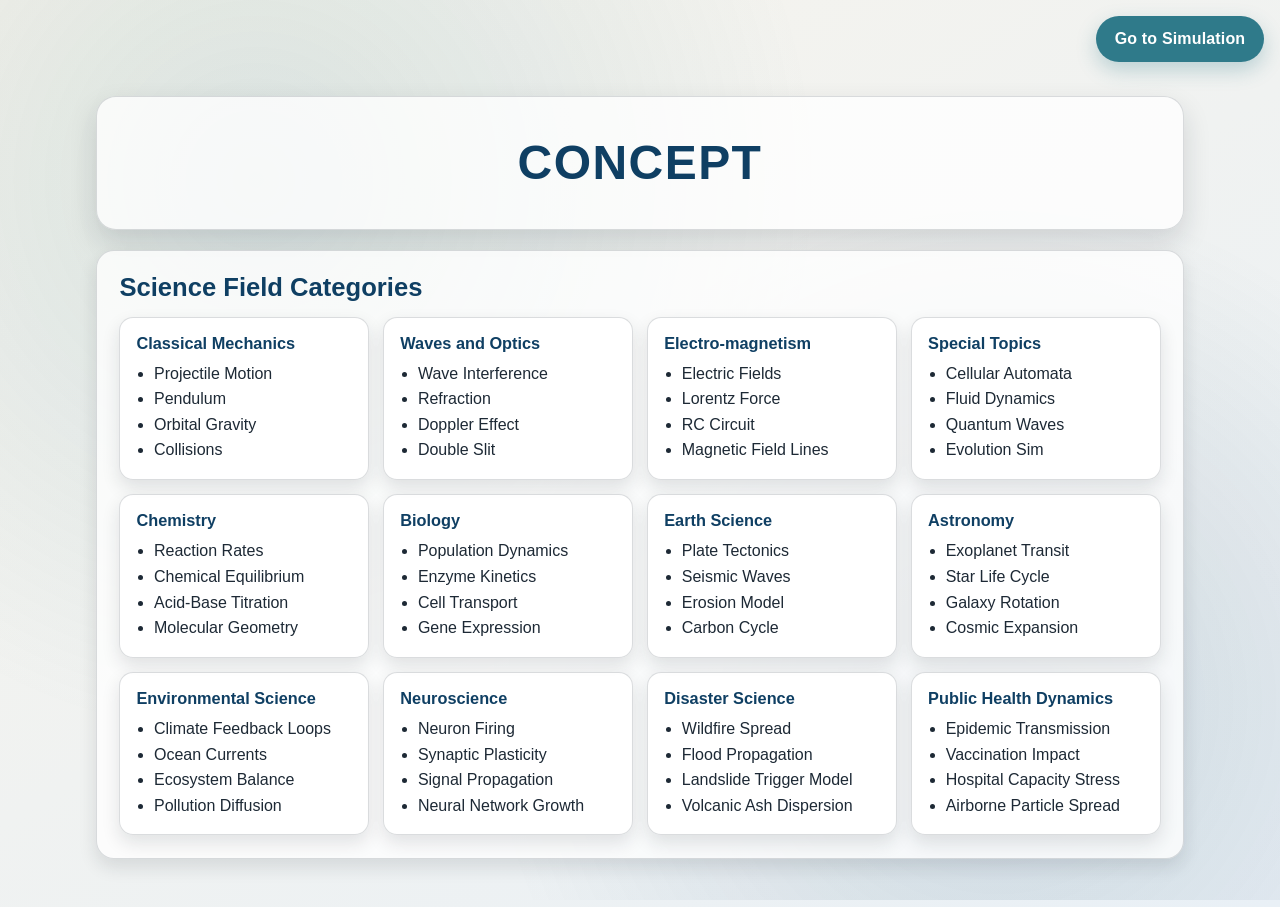
<file: concept.html>
<!DOCTYPE html>
<html lang="en">
<head>
    <meta charset="UTF-8">
    <meta name="viewport" content="width=device-width, initial-scale=1.0">
    <link rel="stylesheet" href="styles/main.css">
    <title>Concept</title>
</head>
<body>
    <a class="top-link" href="simulation.html">Go to Simulation</a>

    <main class="page-shell">
        <header class="page-hero">
            <h1 class="page-title">Concept</h1>
        </header>

        <section class="section-card">
            <h2 class="section-title">Science Field Categories</h2>
            <div class="category-grid">
                <article class="topic-card">
                    <h3>Classical Mechanics</h3>
                    <ul>
                        <li>Projectile Motion</li>
                        <li>Pendulum</li>
                        <li>Orbital Gravity</li>
                        <li>Collisions</li>
                    </ul>
                </article>

                <article class="topic-card">
                    <h3>Waves and Optics</h3>
                    <ul>
                        <li>Wave Interference</li>
                        <li>Refraction</li>
                        <li>Doppler Effect</li>
                        <li>Double Slit</li>
                    </ul>
                </article>

                <article class="topic-card">
                    <h3>Electro-magnetism</h3>
                    <ul>
                        <li>Electric Fields</li>
                        <li>Lorentz Force</li>
                        <li>RC Circuit</li>
                        <li>Magnetic Field Lines</li>
                    </ul>
                </article>

                <article class="topic-card">
                    <h3>Special Topics</h3>
                    <ul>
                        <li>Cellular Automata</li>
                        <li>Fluid Dynamics</li>
                        <li>Quantum Waves</li>
                        <li>Evolution Sim</li>
                    </ul>
                </article>

                <article class="topic-card">
                    <h3>Chemistry</h3>
                    <ul>
                        <li>Reaction Rates</li>
                        <li>Chemical Equilibrium</li>
                        <li>Acid-Base Titration</li>
                        <li>Molecular Geometry</li>
                    </ul>
                </article>

                <article class="topic-card">
                    <h3>Biology</h3>
                    <ul>
                        <li>Population Dynamics</li>
                        <li>Enzyme Kinetics</li>
                        <li>Cell Transport</li>
                        <li>Gene Expression</li>
                    </ul>
                </article>

                <article class="topic-card">
                    <h3>Earth Science</h3>
                    <ul>
                        <li>Plate Tectonics</li>
                        <li>Seismic Waves</li>
                        <li>Erosion Model</li>
                        <li>Carbon Cycle</li>
                    </ul>
                </article>

                <article class="topic-card">
                    <h3>Astronomy</h3>
                    <ul>
                        <li>Exoplanet Transit</li>
                        <li>Star Life Cycle</li>
                        <li>Galaxy Rotation</li>
                        <li>Cosmic Expansion</li>
                    </ul>
                </article>

                <article class="topic-card">
                    <h3>Environmental Science</h3>
                    <ul>
                        <li>Climate Feedback Loops</li>
                        <li>Ocean Currents</li>
                        <li>Ecosystem Balance</li>
                        <li>Pollution Diffusion</li>
                    </ul>
                </article>

                <article class="topic-card">
                    <h3>Neuroscience</h3>
                    <ul>
                        <li>Neuron Firing</li>
                        <li>Synaptic Plasticity</li>
                        <li>Signal Propagation</li>
                        <li>Neural Network Growth</li>
                    </ul>
                </article>

                <article class="topic-card">
                    <h3>Disaster Science</h3>
                    <ul>
                        <li>Wildfire Spread</li>
                        <li>Flood Propagation</li>
                        <li>Landslide Trigger Model</li>
                        <li>Volcanic Ash Dispersion</li>
                    </ul>
                </article>

                <article class="topic-card">
                    <h3>Public Health Dynamics</h3>
                    <ul>
                        <li>Epidemic Transmission</li>
                        <li>Vaccination Impact</li>
                        <li>Hospital Capacity Stress</li>
                        <li>Airborne Particle Spread</li>
                    </ul>
                </article>
            </div>
        </section>

    </main>
</body>
</html>
</file>
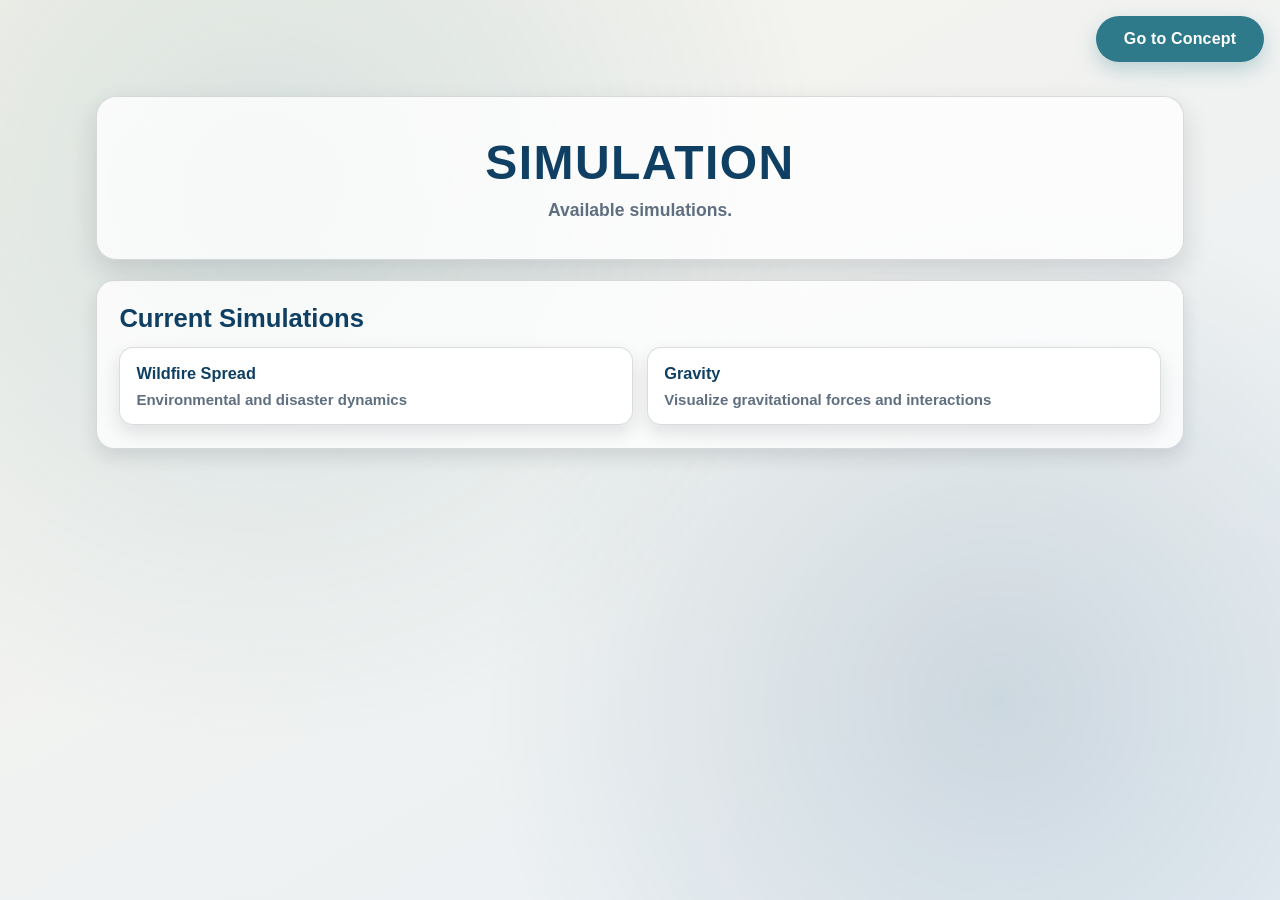
<file: simulation.html>
<!DOCTYPE html>
<html lang="en">
<head>
    <meta charset="UTF-8">
    <meta name="viewport" content="width=device-width, initial-scale=1.0">
    <link rel="stylesheet" href="styles/main.css">
    <title>Simulation</title>
</head>
<body>
    <a class="top-link" href="concept.html">Go to Concept</a>

    <main class="page-shell">
        <header class="page-hero">
            <h1 class="page-title">Simulation</h1>
            <p class="page-subtitle">Available simulations.</p>
        </header>

        <section class="section-card">
            <h2 class="section-title">Current Simulations</h2>
            <div class="simulation-grid">
                <a class="simulation-card" href="wildfireSpread.html">
                    <h3>Wildfire Spread</h3>
                    <p>Environmental and disaster dynamics</p>
                </a>
                <a class="simulation-card" href="gravity.html">
                    <h3>Gravity</h3>
                    <p>Visualize gravitational forces and interactions</p>
                </a>
            </div>
        </section>
    </main>
</body>
</html>
</file>
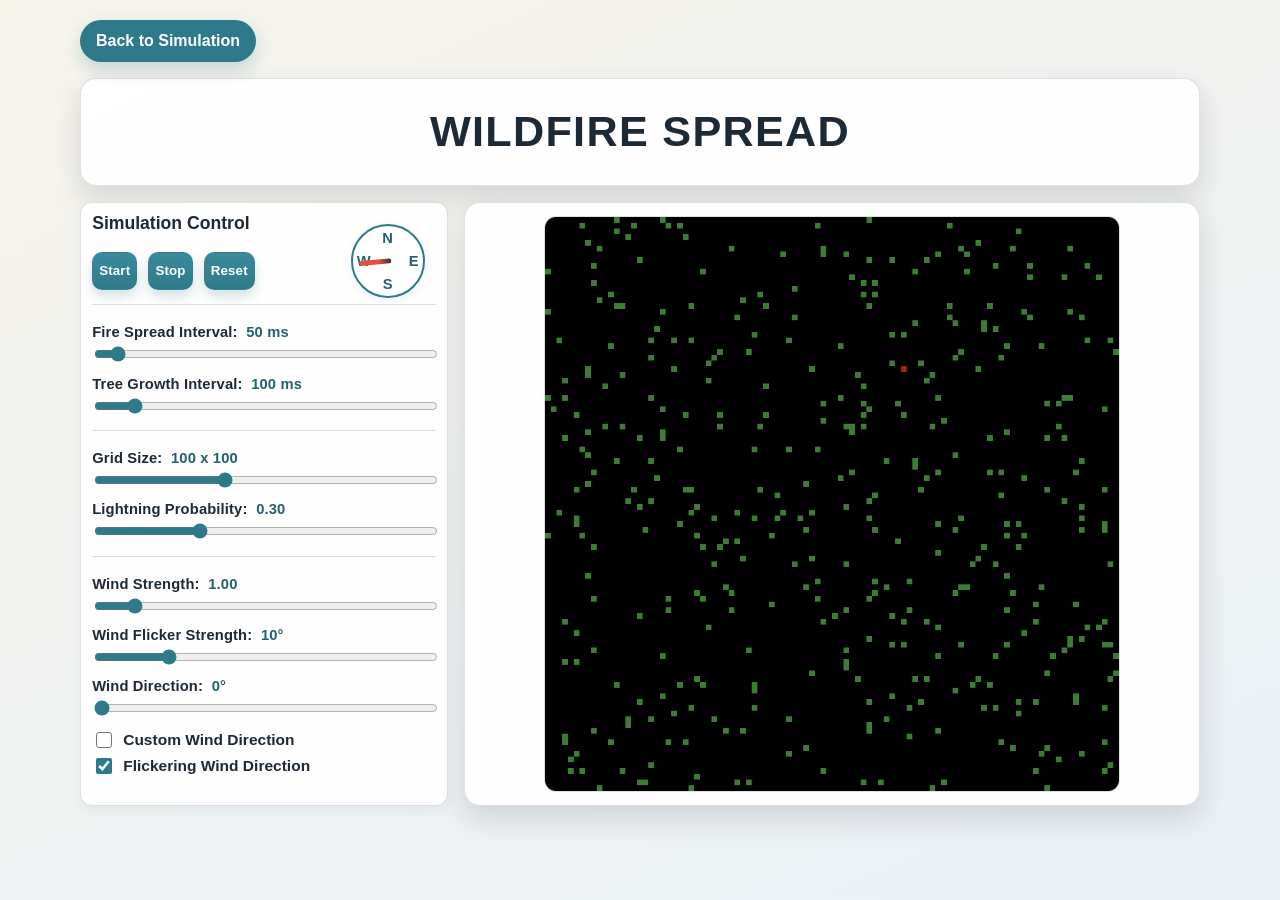
<file: wildfireSpread.html>
<!DOCTYPE html>
<html lang="en">
<head>
	<meta charset="UTF-8">
	<meta name="viewport" content="width=device-width, initial-scale=1.0">
	<link rel="stylesheet" href="styles/wildfire.css">
	<title>Wildfire Spread</title>
</head>
<body>
	<main class="wildfire-page">
		<a class="back-link" href="simulation.html">Back to Simulation</a>

		<header class="wildfire-header">
			<h1>Wildfire Spread</h1>
		</header>

		<section class="wildfire-grid">
			<article class="panel control-panel">
				<div class="control-panel-header">
					<h2>Simulation Control</h2>
					<div id="windDirectionDisplay" class="compass-container control-compass">
						<div class="compass">
							<div class="compass-needle" id="compassNeedle"></div>
							<span class="compass-label compass-n">N</span>
							<span class="compass-label compass-e">E</span>
							<span class="compass-label compass-s">S</span>
							<span class="compass-label compass-w">W</span>
						</div>
					</div>
				</div>

				<div class="control-buttons">
					<button id="generateBtn" onclick="startSim()">Start</button>
					<button id="stopBtn" onclick="stopSim()">Stop</button>
					<button id="resetBtn" onclick="resetSim()">Reset</button>
				</div>

				<hr class="control-divider">
				<div class="control-section">
					<label class="control-row" for="speedRange">
						<span>Fire Spread Interval: <span class="slider-value" id="speedValue"></span></span>
						<input type="range" id="speedRange" min="1" max="1000" value="50" step="1">
					</label>
					<label class="control-row" for="growSpeedRange">
						<span>Tree Growth Interval: <span class="slider-value" id="growSpeedValue"></span></span>
						<input type="range" id="growSpeedRange" min="1" max="1000" value="100" step="1">
					</label>
				</div>

				<hr class="control-divider">
				<div class="control-section">
					<label class="control-row" for="gridSize">
						<span>Grid Size: <span class="slider-value" id="gridSizeValue"></span></span>
						<input type="range" id="gridSize" min="10" max="250" value="100">
					</label>
					<label class="control-row" for="igniteRange">
						<span>Lightning Probability: <span class="slider-value" id="igniteProb"></span></span>
						<input type="range" id="igniteRange" min="0" max="1" value="0.3" step="0.01">
					</label>
				</div>

				<hr class="control-divider">
				<div class="control-section">
					<label class="control-row" for="windRange">
						<span>Wind Strength: <span class="slider-value" id="windValue"></span></span>
						<input type="range" id="windRange" min="0" max="10" value="1" step="0.01">
					</label>
					<label class="control-row" for="windFlickerStrengthRange">
						<span>Wind Flicker Strength: <span class="slider-value" id="windFlickerStrength"></span></span>
						<input type="range" id="windFlickerStrengthRange" min="1" max="45" value="10" step="1">
					</label>
					<label class="control-row" for="windDirection">
						<span>Wind Direction: <span class="slider-value" id="windDirectionValue"></span></span>
						<input type="range" id="windDirection" min="0" max="360" value="0" step="1">
					</label>
					<div class="control-row control-checkbox-row">
						<label class="control-checkbox"><input type="checkbox" id="customWindToggle">Custom Wind Direction</label>
						<label class="control-checkbox"><input type="checkbox" id="flickeringWindToggle" checked>Flickering Wind Direction</label>
					</div>
				</div>

			</article>



			   <article class="canvas-shell">
				   <canvas id="wildfireCanvas" width="900" height="520" aria-label="Wildfire simulation canvas"></canvas>
			   </article>
		</section>
	</main>

	<script src="scripts/wildfire.js"></script>
</body>
</html>
</file>
<file: styles/main.css>
/* Center the p5.js canvas on the page */
#gravityCanvas {
    display: block;
    margin: 0 auto;
    margin-top: 40px;
    border: 2px solid #333;
    box-shadow: 0 0 10px #aaa;
}
:root {
    --color-bg-top: #f7f4ec;
    --color-bg-bottom: #e9f0f6;
    --color-surface: rgba(255, 255, 255, 0.78);
    --color-surface-strong: rgba(255, 255, 255, 0.92);
    --color-text: #1d2935;
    --color-title: #0f3f63;
    --color-accent: #2f7a8a;
    --color-accent-hover: #24616e;
    --color-muted: #5f6f80;
    --color-border: rgba(29, 41, 53, 0.16);
    --shadow-soft: 0 12px 28px rgba(21, 31, 41, 0.14);
    --shadow-card: 0 8px 18px rgba(21, 31, 41, 0.12);
}

html {
    font-family: "proxima-nova", "Segoe UI", sans-serif;
    font-size: 16px;
    color: var(--color-text);
}

* {
    box-sizing: border-box;
}

body {
    margin: 0;
    min-height: 100vh;
    cursor: default;
    background: linear-gradient(150deg, var(--color-bg-top) 0%, var(--color-bg-bottom) 100%);
}

body::before {
    content: "";
    position: fixed;
    inset: 0;
    background: radial-gradient(circle at 20% 20%, rgba(47, 122, 138, 0.14) 0, transparent 45%),
        radial-gradient(circle at 78% 78%, rgba(15, 63, 99, 0.14) 0, transparent 42%);
    pointer-events: none;
}

h1 {
    margin: 0;
}

h2,
h3,
p {
    margin: 0;
}

a {
    color: inherit;
}

.page-shell {
    width: min(68rem, 92vw);
    margin: 0 auto;
    padding: 6rem 0 3rem;
    display: grid;
    gap: 1.25rem;
    position: relative;
    z-index: 1;
}

.page-hero {
    padding: 2.4rem 2rem;
    border-radius: 20px;
    background: var(--color-surface);
    border: 1px solid var(--color-border);
    box-shadow: var(--shadow-soft);
    text-align: center;
}

.page-title {
    color: var(--color-title);
    font-size: clamp(1.9rem, 4vw, 3rem);
    letter-spacing: 0.03em;
    text-transform: uppercase;
}

.page-subtitle {
    margin-top: 0.6rem;
    color: var(--color-muted);
    font-weight: 600;
    font-size: clamp(0.98rem, 1.6vw, 1.1rem);
}

.top-link {
    color: #ffffff;
    background-color: var(--color-accent);
    text-decoration: none;
    border: 1px solid transparent;
    padding: 0.7rem 1rem;
    min-width: 10.5rem;
    min-height: 2.9rem;
    cursor: pointer;
    border-radius: 999px;
    position: fixed;
    top: 1rem;
    right: 1rem;
    display: inline-flex;
    align-items: center;
    justify-content: center;
    font-weight: 700;
    letter-spacing: 0.01em;
    box-shadow: 0 8px 20px rgba(47, 122, 138, 0.28);
    transition: transform 0.18s ease, background-color 0.18s ease, box-shadow 0.18s ease;
    z-index: 2;
}

.top-link:hover {
    background-color: var(--color-accent-hover);
    transform: translateY(-2px);
    box-shadow: 0 12px 24px rgba(36, 97, 110, 0.34);
}

.top-link:active {
    transform: translateY(0);
}

.section-card {
    background: var(--color-surface);
    border: 1px solid var(--color-border);
    border-radius: 18px;
    box-shadow: var(--shadow-card);
    padding: 1.4rem;
}

.section-title {
    color: var(--color-title);
    font-size: clamp(1.2rem, 2.5vw, 1.6rem);
    margin-bottom: 0.9rem;
}

.category-grid,
.simulation-grid,
.difficulty-grid {
    display: grid;
    gap: 0.9rem;
}

.category-grid {
    grid-template-columns: repeat(auto-fit, minmax(14.5rem, 1fr));
}

.simulation-grid {
    grid-template-columns: repeat(auto-fit, minmax(11.2rem, 1fr));
}

.difficulty-grid {
    grid-template-columns: repeat(auto-fit, minmax(12rem, 1fr));
}

.topic-card,
.difficulty-card,
.simulation-card {
    background: var(--color-surface-strong);
    border: 1px solid var(--color-border);
    border-radius: 14px;
    box-shadow: var(--shadow-card);
    padding: 1rem;
}

.topic-card h3,
.difficulty-card h3,
.simulation-card h3 {
    color: var(--color-title);
    font-size: 1.02rem;
    margin-bottom: 0.5rem;
}

.topic-card ul {
    margin: 0;
    padding-left: 1.1rem;
    text-align: left;
    line-height: 1.6;
    color: var(--color-text);
}

.difficulty-card p,
.simulation-card p {
    color: var(--color-muted);
    font-weight: 600;
    font-size: 0.94rem;
}

.simulation-card {
    text-decoration: none;
    text-align: left;
    transition: transform 0.18s ease, box-shadow 0.18s ease, border-color 0.18s ease;
}

.simulation-card:hover {
    transform: translateY(-3px);
    border-color: rgba(47, 122, 138, 0.42);
    box-shadow: 0 12px 24px rgba(36, 97, 110, 0.2);
}

@media (max-width: 640px) {
    .page-shell {
        width: min(94vw, 35rem);
        padding-top: 5.3rem;
        gap: 0.95rem;
    }

    .page-hero {
        padding: 2rem 1.1rem;
    }

    .top-link {
        top: 0.75rem;
        right: 0.75rem;
        min-width: 9.4rem;
        min-height: 2.6rem;
        font-size: 0.92rem;
    }

    .section-card {
        padding: 1rem;
    }
}
</file>
<file: styles/wildfire.css>
.control-panel-header {
    display: flex;
    flex-direction: row;
    align-items: flex-start;
    justify-content: space-between;
    margin-bottom: 0.5rem;
    position: relative;
}

.control-panel-header h2 {
    margin: 0;
    font-size: 1.1rem;
    flex: 1 1 auto;
}

.control-compass {
    position: absolute;
    top: 0.2rem;
    right: 0.2rem;
    z-index: 2;
    width: 90px;
    height: 90px;
    background: none;
    box-shadow: none;
    padding: 0;
    display: flex;
    align-items: flex-start;
    justify-content: flex-end;
}

@media (max-width: 820px) {
    .control-compass {
        position: static;
        margin-left: auto;
        margin-bottom: 0.5rem;
    }
    .control-panel-header {
        flex-direction: column;
        align-items: flex-start;
    }
}
.compass-container {
    display: flex;
    align-items: center;
    justify-content: center;
    width: 90px;
    height: 90px;
}

.compass {
    position: relative;
    width: 74px;
    height: 74px;
    border: 2.5px solid var(--wf-accent);
    border-radius: 50%;
    background: #fff;
    box-shadow: 0 2px 8px rgba(47, 122, 138, 0.10);
}

.compass-needle {
    position: absolute;
    left: 50%;
    top: 50%;
           width: 5px;
           height: 32px;
    background: linear-gradient(to bottom, #e74c3c 60%, #333 100%);
    border-radius: 2px;
    transform: translate(-50%, -90%) rotate(0deg);
    transform-origin: 50% 90%;
    transition: transform 0.3s cubic-bezier(.4,2,.6,1);
    z-index: 2;
}

.compass-label {
    position: absolute;
        font-size: 0.92rem;
    font-weight: 600;
    color: var(--wf-accent-strong);
    user-select: none;
}
.compass-n { left: 50%; top: 4px; transform: translateX(-50%); }
.compass-e { right: 4px; top: 50%; transform: translateY(-50%); }
.compass-s { left: 50%; bottom: 4px; transform: translateX(-50%); }
.compass-w { left: 4px; top: 50%; transform: translateY(-50%); }
.wind-panel {
    margin-top: 0;
    margin-bottom: 1rem;
    padding: 1rem 1.2rem;
    display: flex;
    flex-direction: column;
    align-items: flex-start;
    min-height: 70px;
    min-width: 180px;
    background: var(--wf-surface);
    border: 1px solid var(--wf-border);
    border-radius: 16px;
    box-shadow: var(--wf-shadow);
}
.wind-panel h2 {
    margin: 0 0 0.5rem 0;
    font-size: 1.1rem;
}
.wind-panel #windDirectionDisplay {
    font-size: 1.1rem;
    font-weight: 600;
}
:root {
    --wf-bg-start: #f7f4ec;
    --wf-bg-end: #e9f0f6;
    --wf-surface: rgba(255, 255, 255, 0.92);
    --wf-text: #1d2935;
    --wf-accent: #2f7a8a;
    --wf-accent-strong: #24616e;
    --wf-border: rgba(29, 41, 53, 0.14);
    --wf-shadow: 0 12px 28px rgba(21, 31, 41, 0.14);
}

* {
    box-sizing: border-box;
}

body {
    margin: 0;
    min-height: 100vh;
    font-family: "proxima-nova", "Segoe UI", sans-serif;
    color: var(--wf-text);
    background: linear-gradient(155deg, var(--wf-bg-start) 0%, var(--wf-bg-end) 100%);
}

.wildfire-page {
    width: min(70rem, 94vw);
    margin: 0 auto;
    padding: 1.25rem 0 2rem;
}

.back-link {
    display: inline-flex;
    align-items: center;
    justify-content: center;
    min-width: 9.5rem;
    min-height: 2.6rem;
    padding: 0.6rem 1rem;
    border-radius: 999px;
    text-decoration: none;
    color: #ffffff;
    font-weight: 700;
    background: var(--wf-accent);
    box-shadow: 0 8px 18px rgba(47, 122, 138, 0.24);
    transition: transform 0.18s ease, background-color 0.18s ease;
}

.back-link:hover {
    background: var(--wf-accent-strong);
    transform: translateY(-2px);
}

.wildfire-header,
.panel,
.canvas-shell {
    margin-top: 1rem;
    border: 1px solid var(--wf-border);
    border-radius: 16px;
    background: var(--wf-surface);
    box-shadow: var(--wf-shadow);
}

.wildfire-header {
    padding: 1.8rem 1.4rem;
    text-align: center;
}

.wildfire-header h1 {
    margin: 0;
    font-size: clamp(1.8rem, 4.8vw, 2.7rem);
    letter-spacing: 0.03em;
    text-transform: uppercase;
}

.wildfire-header p {
    margin: 0.6rem 0 0;
    opacity: 0.86;
    font-weight: 600;
}

.wildfire-grid {
    display: grid;
    grid-template-columns: 1fr 2fr;
    gap: 1rem;
    margin-top: 1rem;
    align-items: start;
}

.wildfire-grid > .panel,
.wildfire-grid > .canvas-shell {
    margin-top: 0;
}

.wildfire-grid > .panel:nth-of-type(1) {
    grid-column: 1;
    grid-row: 1 / span 2;
    height: 100%;
}

.wildfire-grid > .panel:nth-of-type(2) {
    grid-column: 1;
    grid-row: 2;
}

.wildfire-grid > .canvas-shell {
    grid-column: 2;
    grid-row: 1 / span 2;
    height: 100%;
}

.panel {
    padding: 1rem;
}

.panel h2 {
    margin: 0;
    font-size: 1.1rem;
}

.panel ul {
    margin: 0.7rem 0 0;
    padding-left: 1.1rem;
    line-height: 1.6;
}


.control-panel {
    display: flex;
    flex-direction: column;
    gap: 0.5rem;
    align-content: start;
    border-radius: 12px;
    box-shadow: 0 4px 12px rgba(47, 122, 138, 0.08);
    padding: 0.6rem 0.7rem 0.6rem 0.7rem;
    border: 1.2px solid var(--wf-border);
    height: 100%;
    min-height: 520px;
    box-sizing: border-box;
    font-size: 0.97rem;
}

.control-panel h2 {
    margin-bottom: 0.15rem;
}

.control-buttons {
    display: flex;
    flex-direction: row;
    gap: 0.7rem;
    margin-bottom: 0.2rem;
}

.control-panel button {
    border: 1px solid rgba(47, 122, 138, 0.2);
    border-radius: 10px;
    min-height: 2.35rem;
    font-family: inherit;
    font-weight: 700;
    letter-spacing: 0.01em;
    cursor: pointer;
    color: #ffffff;
    background: linear-gradient(180deg, #3a8a9d 0%, #2f7a8a 100%);
    box-shadow: 0 6px 12px rgba(47, 122, 138, 0.22);
    transition: transform 0.18s ease, filter 0.18s ease, box-shadow 0.18s ease;
}

.control-panel button:hover {
    transform: translateY(-1px);
    filter: brightness(1.06);
    box-shadow: 0 10px 14px rgba(47, 122, 138, 0.28);
}

.control-panel button:active {
    transform: translateY(0);
}

.control-row {
    display: flex;
    flex-direction: column;
    gap: 0.25rem;
    font-weight: 600;
    color: var(--wf-text);
}

.slider-value {
    font-weight: 700;
    color: var(--wf-accent-strong);
    margin-left: 0.3em;
}

.control-section {
    display: flex;
    flex-direction: column;
    gap: 0.7rem;
    margin-bottom: 0.2rem;
}

.control-divider {
    border: none;
    border-top: 1.5px solid var(--wf-border);
    margin: 0.7rem 0 0.7rem 0;
    display: flex;
    flex-direction: column;
    gap: 0.18rem;
    margin-top: 0.2rem;
}
.control-row span {
    font-size: 0.92rem;
    letter-spacing: 0.01em;
}

.control-row input[type="range"] {
    width: 100%;
    accent-color: var(--wf-accent);
}

.control-row-group {
    display: grid;
    grid-template-columns: 1fr auto;
    gap: 0.75rem;
    align-items: end;
}

.control-checkbox {
    display: flex;
    align-items: center;
    gap: 0.5rem;
    font-weight: 600;
    color: var(--wf-text);
    cursor: pointer;
    user-select: none;
}

.control-checkbox input[type="checkbox"] {
    width: 1rem;
    height: 1rem;
    cursor: pointer;
    accent-color: var(--wf-accent);
}

.canvas-shell {
    padding: 0.8rem;
    display: flex;
    align-items: center;
    justify-content: center;
    height: 100%;
    min-height: 520px;
    box-sizing: border-box;
}

#wildfireCanvas {
    width: min(100%, 36rem);
    aspect-ratio: 1 / 1;
    height: auto;
    border: 1px solid var(--wf-border);
    border-radius: 12px;
    display: block;
    margin: 0;
}

#simStatus {
    margin-top: 0.6rem;
    font-weight: 700;
    color: var(--wf-accent-strong);
}

@media (max-width: 820px) {
    .wildfire-grid {
        grid-template-columns: 1fr;
    }

    .wildfire-grid > .panel:nth-of-type(1),
    .wildfire-grid > .panel:nth-of-type(2),
    .wildfire-grid > .canvas-shell {
        grid-column: auto;
        grid-row: auto;
    }

    .wildfire-page {
        width: min(96vw, 42rem);
    }

    .control-buttons {
        grid-template-columns: 1fr;
    }
}
</file>
